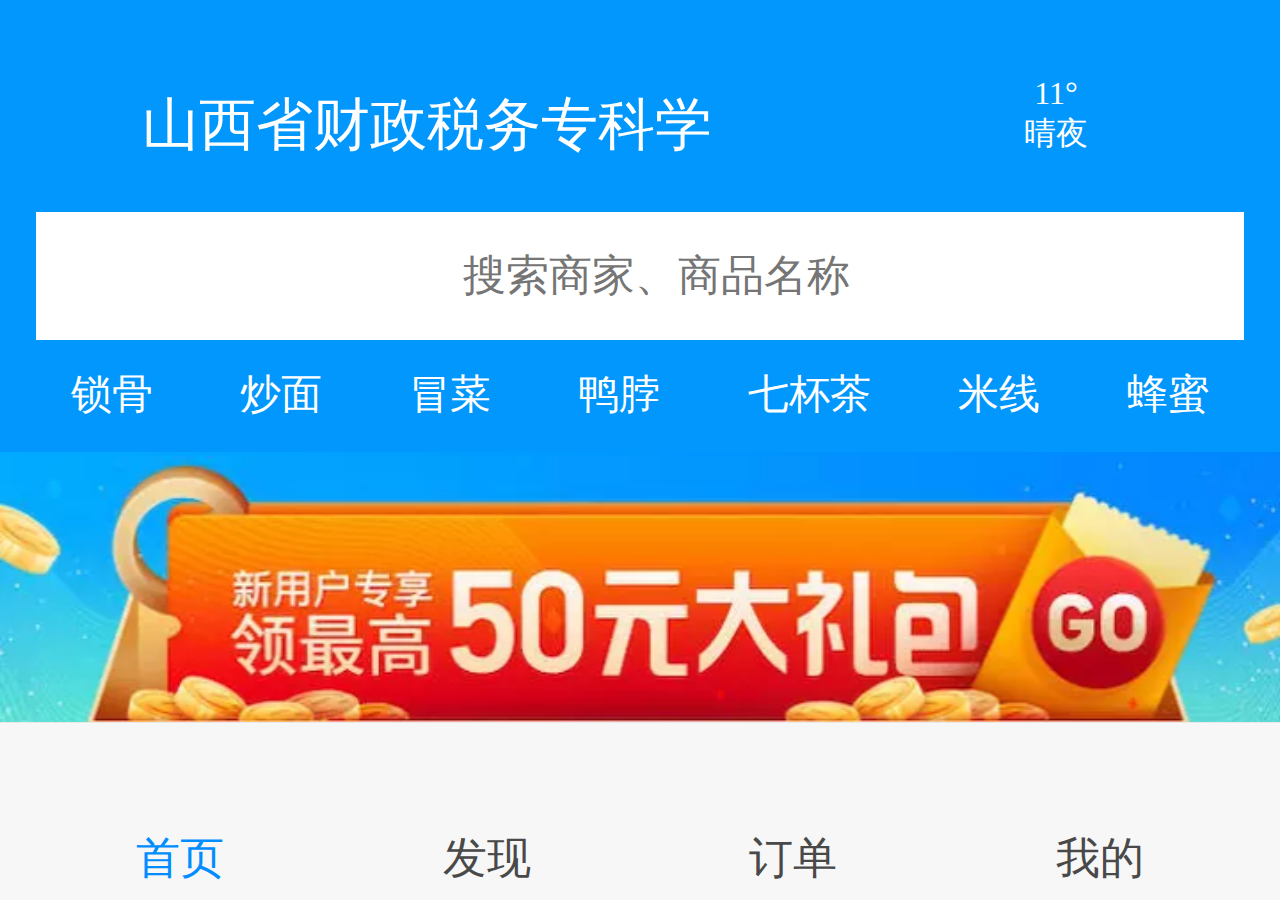
<file: index.html>
<!doctype html>
<html lang="en">
<head>
    <meta charset="UTF-8">
    <meta name="viewport"
          content="width=device-width, user-scalable=no, initial-scale=1.0, maximum-scale=1.0, minimum-scale=1.0">
    <meta http-equiv="X-UA-Compatible" content="ie=edge">
    <title>饿了么首页</title>
    <link rel="stylesheet" href="css/public.css">
    <link rel="stylesheet" href="css/index.css">
    <script src="js/rem.js"></script>
</head>
<body>

    <div id="banner">
        <div class="banner_top">
            <div class="position">
                <span>&#xe61f;</span>
                <span class="position_name">山西省财政税务专科学校</span>
                <span>&#xe626;</span>
            </div>
            <div class="weather">
                <span class="day">11°<br> 晴夜</span>
                <span class="weather_icon">&#xe632;</span>
            </div>
        </div>
        <div class="search_box">
            <input type="text" class="search" placeholder="&#xe7b7;搜索商家、商品名称">
        </div>
        <div class="banner_list">
            <span>锁骨</span>
            <span>炒面</span>
            <span>冒菜</span>
            <span>鸭脖</span>
            <span>七杯茶</span>
            <span>米线</span>
            <span>蜂蜜</span>
        </div>
    </div>
    <main>
        <div class="newpeople">
            <img src="img/banner.png" alt="">
        </div>
        <div class="vary_list">
            <div class="vary">
                <a href="foods.html">
                    <div class="vary_goods">
                        <div class="vary_img">
                            <img src="img/b-1.png" alt="">
                        </div>
                        <div class="vary_word">美食</div>
                    </div>
                </a>
                <div class="vary_goods">
                    <div class="vary_img">
                        <img src="img/b-2.png" alt="">
                    </div>
                    <div class="vary_word">晚餐</div>
                </div>
                <div class="vary_goods">
                    <div class="vary_img">
                        <img src="img/b-3.png" alt="">
                    </div>
                    <div class="vary_word">商超便利</div>
                </div>
                <div class="vary_goods">
                    <div class="vary_img">
                        <img src="img/b-4.png" alt="">
                    </div>
                    <div class="vary_word">果蔬生鲜</div>
                </div>
                <div class="vary_goods">
                    <div class="vary_img">
                        <img src="img/b-5.png" alt="">
                    </div>
                    <div class="vary_word">新店特惠</div>
                </div>
            </div>
            <div class="vary">
                <div class="vary_goods">
                    <div class="vary_img">
                        <img src="img/b-6.png" alt="">
                    </div>
                    <div class="vary_word">大牌简餐</div>
                </div>
                <div class="vary_goods">
                    <div class="vary_img">
                        <img src="img/b-7.png" alt="">
                    </div>
                    <div class="vary_word">领红包</div>
                </div>
                <div class="vary_goods">
                    <div class="vary_img">
                        <img src="img/b-8.png" alt="">
                    </div>
                    <div class="vary_word">医药健康</div>
                </div>
                <div class="vary_goods">
                    <div class="vary_img">
                        <img src="img/b-9.png" alt="">
                    </div>
                    <div class="vary_word">甜品饮品</div>
                </div>
                <div class="vary_goods">
                    <div class="vary_img">
                        <img src="img/b-10.png" alt="">
                    </div>
                    <div class="vary_word">浪漫鲜花</div>
                </div>
            </div>
            <div class="vary_line">
                <div class="vary_line_left"></div>
                <div class="vary_line_right"></div>
            </div>
        </div>
        <div class="introduce">
            <div class="introduce_title">
                <span></span>
                <div class="introduce_title_word">推荐商家</div>
                <span></span>
            </div>
            <div class="introduce_list">
                <h3>综合排序 &#xe6b9;</h3>
                <span>好评优先</span>
                <span>距离最近</span>
                <span>筛选&#xe67e;</span>
            </div>
            <div class="item">
                <div class="item_imgbox">
                    <img src="img/i-1.png" alt="">
                </div>
                <div class="item_right">
                    <div class="item_pos">
                        <span>七杯茶汉堡（理工大学中区店）</span>
                        <span>&#xe670;</span>
                    </div>
                    <div class="sale">
                        <span class="sale_star">*****</span><span>月售2312</span>
                    </div>
                    <div class="give">
                        <span>起送￥10 | 免配送费</span>
                        <span>37分钟 | 736m</span>
                    </div>
                    <div class="item_title">S 汉堡</div>
                    <div class="item_first">
                        <div>
                            <span class="first_icon">首单</span>
                            <span>    新用户下单立减14元</span>
                        </div>
                        <div class="item_more">&#xe6b9;</div>
                    </div>
                    <div class="item_del">
                        <span class="first_icon del_icon">满减</span>
                        <span>满15减1，满25减2，满35减3，满50减5</span>
                    </div>
                </div>

            </div>
            <div class="item">
                <div class="item_imgbox">
                    <img src="img/i-2.png" alt="">
                </div>
                <div class="item_right">
                    <div class="item_pos">
                        <span>七杯茶汉堡（理工大学中区店）</span>
                        <span>&#xe670;</span>
                    </div>
                    <div class="sale">
                        <span class="sale_star">*****</span><span>月售2312</span>
                    </div>
                    <div class="give">
                        <span>起送￥10 | 免配送费</span>
                        <span>37分钟 | 736m</span>
                    </div>
                    <div class="item_title">S 汉堡</div>
                    <div class="item_first">
                        <div>
                            <span class="first_icon">首单</span>
                            <span>    新用户下单立减14元</span>
                        </div>
                        <div class="item_more">&#xe6b9;</div>
                    </div>
                    <div class="item_del">
                        <span class="first_icon del_icon">满减</span>
                        <span>满15减1，满25减2，满35减3，满50减5</span>
                    </div>
                </div>

            </div>
            <div class="item">
                <div class="item_imgbox">
                    <img src="img/i-1.png" alt="">
                </div>
                <div class="item_right">
                    <div class="item_pos">
                        <span>七杯茶汉堡（理工大学中区店）</span>
                        <span>&#xe670;</span>
                    </div>
                    <div class="sale">
                        <span class="sale_star">*****</span><span>月售2312</span>
                    </div>
                    <div class="give">
                        <span>起送￥10 | 免配送费</span>
                        <span>37分钟 | 736m</span>
                    </div>
                    <div class="item_title">S 汉堡</div>
                    <div class="item_first">
                        <div>
                            <span class="first_icon">首单</span>
                            <span>    新用户下单立减14元</span>
                        </div>
                        <div class="item_more">&#xe6b9;</div>
                    </div>
                    <div class="item_del">
                        <span class="first_icon del_icon">满减</span>
                        <span>满15减1，满25减2，满35减3，满50减5</span>
                    </div>
                </div>

            </div>
        </div>
    </main>
    <footer>
        <div class="footer_btn1 footer_btn3">
            <a href="index.html" class="footer_name1">&#xe722;</a>
            <a href="index.html" class="footer_wenzi">首页</a>
        </div>

        <div class="footer_btn1 ">
            <a href="find.html" class="footer_name2">&#xe613;</a>
            <a href="find.html" class="footer_wenzi">发现</a>
        </div>

        <div class="footer_btn1 ">
            <a href="order.html" class="footer_name3">&#xe612;</a>
            <a href="order.html" class="footer_wenzi">订单</a>
        </div>

        <div class="footer_btn1 ">
            <a href="myself.html" class="footer_name4">&#xe636;</a>
            <a href="myself.html" class="footer_wenzi">我的</a>
        </div>
    </footer>
</body>
</html>
</file>
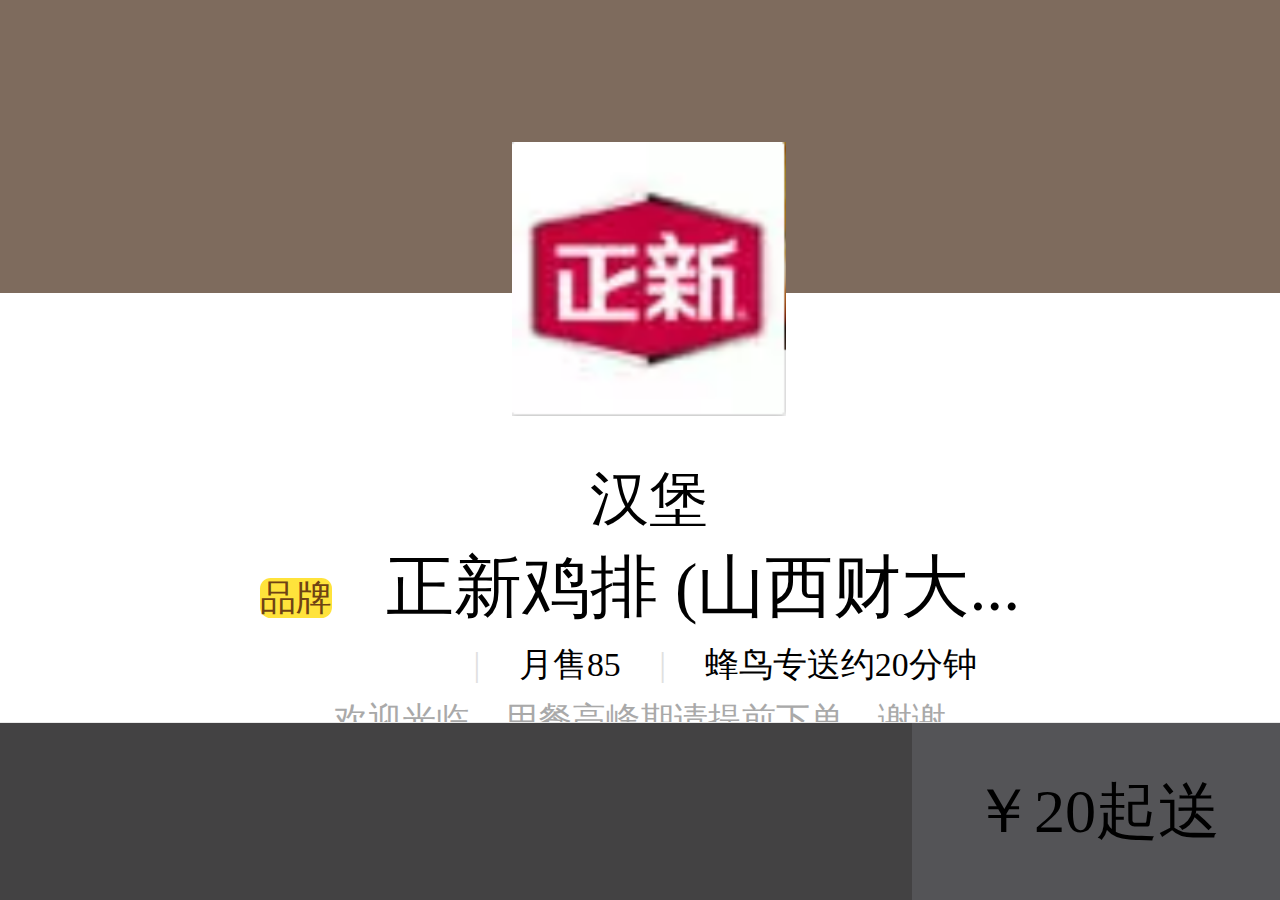
<file: eat.html>
<!doctype html>
<html lang="en">
<head>
    <meta charset="UTF-8">
    <meta name="viewport"
          content="width=device-width, user-scalable=no, initial-scale=1.0, maximum-scale=1.0, minimum-scale=1.0">
    <meta http-equiv="X-UA-Compatible" content="ie=edge">
    <title>订单详情</title>
    <link rel="stylesheet" href="css/public.css">
    <link rel="stylesheet" href="css/eat.css">
    <script src="js/rem.js"></script>
</head>
<body>
<main>
    <div class="top">
        <div class="btn">
            <div class="top_imgbox">
                <img src="img/e-1.png" alt="">
            </div>
            <div class="btn_name">汉堡</div>
        </div>
    </div>
    <div class="container">
        <div class="desc">
            <p class="desc_position"><span class="pinpai">品牌</span> 正新鸡排 (山西财大...</p>
            <p><span class="star">&#xe616;&#xe616;&#xe616;&#xe616;&#xe616;</span>
                <span class="desc_line">|</span>  月售85
                <span class="desc_line">|</span>  蜂鸟专送约20分钟
            </p>
            <p class="thanks">欢迎光临，用餐高峰期请提前下单，谢谢</p>
            <p><span class="desc_icon">首单</span>
                <span>    新用户下单立减14元</span>
            </p>
        </div>
        <div class="order">
            <span class="active">点餐</span><span>评价</span><span>商家</span>
        </div>
        <div class="goods_list">
            <div class="goods_list_left">
                <div class="goods_left_item active">
                    <div class="list_name ">
                        <div>口味</div>
                        <div class="number">111</div>
                    </div>
                    <div class="goods_fight_inner">
                        <div class="goods_right_item">
                            <div class="goods_imgbox">
                                <img src="img/e-2.png" alt="">
                            </div>
                            <div class="eat_item_right">
                                <p class="eat_item_title">香辣鸡排</p>
                                <p class="eat_desc">正新香辣鸡牌，招牌精品</p>
                                <p class="eat_desc">月售43</p>
                                <p class="eat_advice">老板推荐</p>
                                <p class="eat_price">￥<span class="eat_number">15 </span>起</p>
                            </div>
                        </div>
                        <div class="goods_right_item">
                            <div class="goods_imgbox">
                                <img src="img/e-2.png" alt="">
                            </div>
                            <div class="eat_item_right">
                                <p class="eat_item_title">香辣鸡排</p>
                                <p class="eat_desc">正新香辣鸡牌，招牌精品</p>
                                <p class="eat_desc">月售43</p>
                                <p class="eat_advice">老板推荐</p>
                                <p class="eat_price">￥<span class="eat_number">15 </span>起</p>
                            </div>
                        </div>
                        <div class="goods_right_item">
                            <div class="goods_imgbox">
                                <img src="img/e-2.png" alt="">
                            </div>
                            <div class="eat_item_right">
                                <p class="eat_item_title">香辣鸡排</p>
                                <p class="eat_desc">正新香辣鸡牌，招牌精品</p>
                                <p class="eat_desc">月售43</p>
                                <p class="eat_advice">老板推荐</p>
                                <p class="eat_price">￥<span class="eat_number">15 </span>起</p>
                            </div>
                        </div>
                        <div class="goods_right_item">
                            <div class="goods_imgbox">
                                <img src="img/e-2.png" alt="">
                            </div>
                            <div class="eat_item_right">
                                <p class="eat_item_title">香辣鸡排</p>
                                <p class="eat_desc">正新香辣鸡牌，招牌精品</p>
                                <p class="eat_desc">月售43</p>
                                <p class="eat_advice">老板推荐</p>
                                <p class="eat_price">￥<span class="eat_number">15 </span>起</p>
                            </div>
                        </div>
                    </div>
                </div>
                <div class="goods_left_item ">
                    <div class="list_name">
                        <div>热销</div>
                        <div class="number">111</div>
                    </div>
                    <div class="goods_fight_inner">
                        <div class="goods_right_item">
                            <div class="goods_imgbox">
                                <img src="img/e-2.png" alt="">
                            </div>
                            <div class="eat_item_right">
                                <p class="eat_item_title">香辣鸡排</p>
                                <p class="eat_desc">正新香辣鸡牌，招牌精品</p>
                                <p class="eat_desc">月售43</p>
                                <p class="eat_advice">老板推荐</p>
                                <p class="eat_price">￥<span class="eat_number">15 </span>起</p>
                            </div>
                        </div>
                        <div class="goods_right_item">
                            <div class="goods_imgbox">
                                <img src="img/e-2.png" alt="">
                            </div>
                            <div class="eat_item_right">
                                <p class="eat_item_title">香辣鸡排</p>
                                <p class="eat_desc">正新香辣鸡牌，招牌精品</p>
                                <p class="eat_desc">月售43</p>
                                <p class="eat_advice">老板推荐</p>
                                <p class="eat_price">￥<span class="eat_number">15 </span>起</p>
                            </div>
                        </div>
                        <div class="goods_right_item">
                            <div class="goods_imgbox">
                                <img src="img/e-2.png" alt="">
                            </div>
                            <div class="eat_item_right">
                                <p class="eat_item_title">香辣鸡排</p>
                                <p class="eat_desc">正新香辣鸡牌，招牌精品</p>
                                <p class="eat_desc">月售43</p>
                                <p class="eat_advice">老板推荐</p>
                                <p class="eat_price">￥<span class="eat_number">15 </span>起</p>
                            </div>
                        </div>
                    </div>
                </div>
                <div class="goods_left_item ">
                    <div class="list_name">
                        <div>美食</div>
                        <div class="number">111</div>
                    </div>
                </div>
                <div class="goods_left_item ">
                    <div class="list_name">
                        <div>美食</div>
                        <div class="number">111</div>
                    </div>
                </div>
                <div class="goods_left_item ">
                    <div class="list_name">
                        <div>美食</div>
                        <div class="number">111</div>
                    </div>
                </div>
            </div>
        </div>
    </div>
</main>
<div class="foot">
    <div class="footer_right">￥20起送</div>
</div>
</body>
</html>
</file>
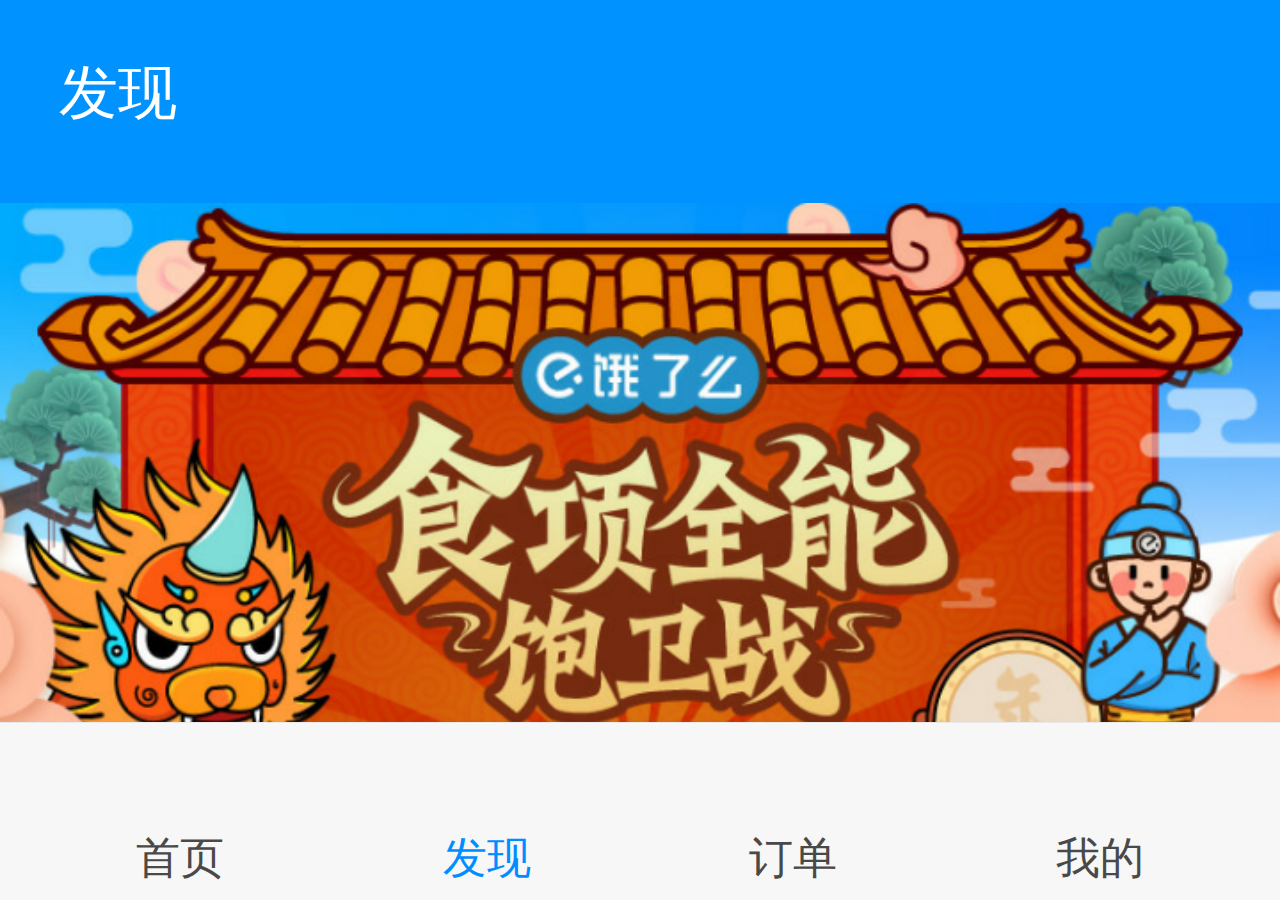
<file: find.html>
<!doctype html>
<html lang="en">
<head>
    <meta charset="UTF-8">
    <meta name="viewport"
          content="width=device-width, user-scalable=no, initial-scale=1.0, maximum-scale=1.0, minimum-scale=1.0">
    <meta http-equiv="X-UA-Compatible" content="ie=edge">
    <title>发现</title>
    <link rel="stylesheet" href="css/public.css">
    <link rel="stylesheet" href="css/find.css">
    <script src="js/rem.js"></script>
</head>
<body>
    <header>
        <span>发现</span>
    </header>
    <main>
        <div class="banner_imgbox">
            <img src="img/find.png" alt="">
        </div>
        <div class="center">
            <div class="item">
                <div class="item_left">
                    <p class="item_left_top color1">百元红包</p>
                    <p >兴业银行联名卡</p>
                </div>
                <div class="item_right">
                    <img src="img/f-1.png" alt="">
                </div>
            </div>
            <div class="item item2">
                <div class="item_left">
                    <p class="item_left_top color2">百元红包</p>
                    <p >兴业银行联名卡</p>
                </div>
                <div class="item_right">
                    <img src="img/f-2.png" alt="">
                </div>
            </div>
            <div class="item">
                <div class="item_left">
                    <p class="item_left_top color3">百元红包</p>
                    <p >兴业银行联名卡</p>
                </div>
                <div class="item_right">
                    <img src="img/f-3.png" alt="">
                </div>
            </div>
            <div class="item item2">
                <div class="item_left">
                    <p class="item_left_top color4">百元红包</p>
                    <p >兴业银行联名卡</p>
                </div>
                <div class="item_right">
                    <img src="img/f-4.png" alt="">
                </div>
            </div>
            <div class="item">
                <div class="item_left">
                    <p class="item_left_top color5">百元红包</p>
                    <p >兴业银行联名卡</p>
                </div>
                <div class="item_right">
                    <img src="img/f-5.png" alt="">
                </div>
            </div>
            <div class="item item2">
                <div class="item_left">
                    <p class="item_left_top color6">百元红包</p>
                    <p >兴业银行联名卡</p>
                </div>
                <div class="item_right">
                    <img src="img/f-6.png" alt="">
                </div>
            </div>
        </div>
        <div class="bottom">
            <div class="time">
                <div class="time_title">
                    <div></div>
                    <p><span class="clock">&#xe661;</span> 限时好礼</p>
                    <div></div>
                </div>
                <div class="time_title_foot">金币换豪礼</div>
                <div class="time_center">
                    <div class="time_item">
                        <div class="time_imgbox">
                            <img src="img/t-1.png" alt="">
                        </div>
                        <div class="item_title">7元饿了么红包</div>
                        <div class="price">210金币</div>
                    </div>
                    <div class="time_item">
                        <div class="time_imgbox">
                            <img src="img/t-2.png" alt="">
                        </div>
                        <div class="item_title">7元饿了么红包</div>
                        <div class="price">210金币</div>
                    </div>
                    <div class="time_item">
                        <div class="time_imgbox">
                            <img src="img/t-3.png" alt="">
                        </div>
                        <div class="item_title">7元饿了么红包</div>
                        <div class="price">210金币</div>
                    </div>
                </div>
                <div class="time_more">查看更多&#xe623;</div>
            </div>
        </div>
    </main>
    <footer>
        <div class="footer_btn1 ">
            <a href="index.html" class="footer_name1">&#xe722;</a>
            <a href="index.html" class="footer_wenzi">首页</a>
        </div>

        <div class="footer_btn1 footer_btn3">
            <a href="find.html" class="footer_name2">&#xe613;</a>
            <a href="find.html" class="footer_wenzi">发现</a>
        </div>

        <div class="footer_btn1 ">
            <a href="order.html" class="footer_name3">&#xe612;</a>
            <a href="order.html" class="footer_wenzi">订单</a>
        </div>

        <div class="footer_btn1 ">
            <a href="myself.html" class="footer_name4">&#xe636;</a>
            <a href="myself.html" class="footer_wenzi">我的</a>
        </div>
    </footer>
</body>
</html>
</file>
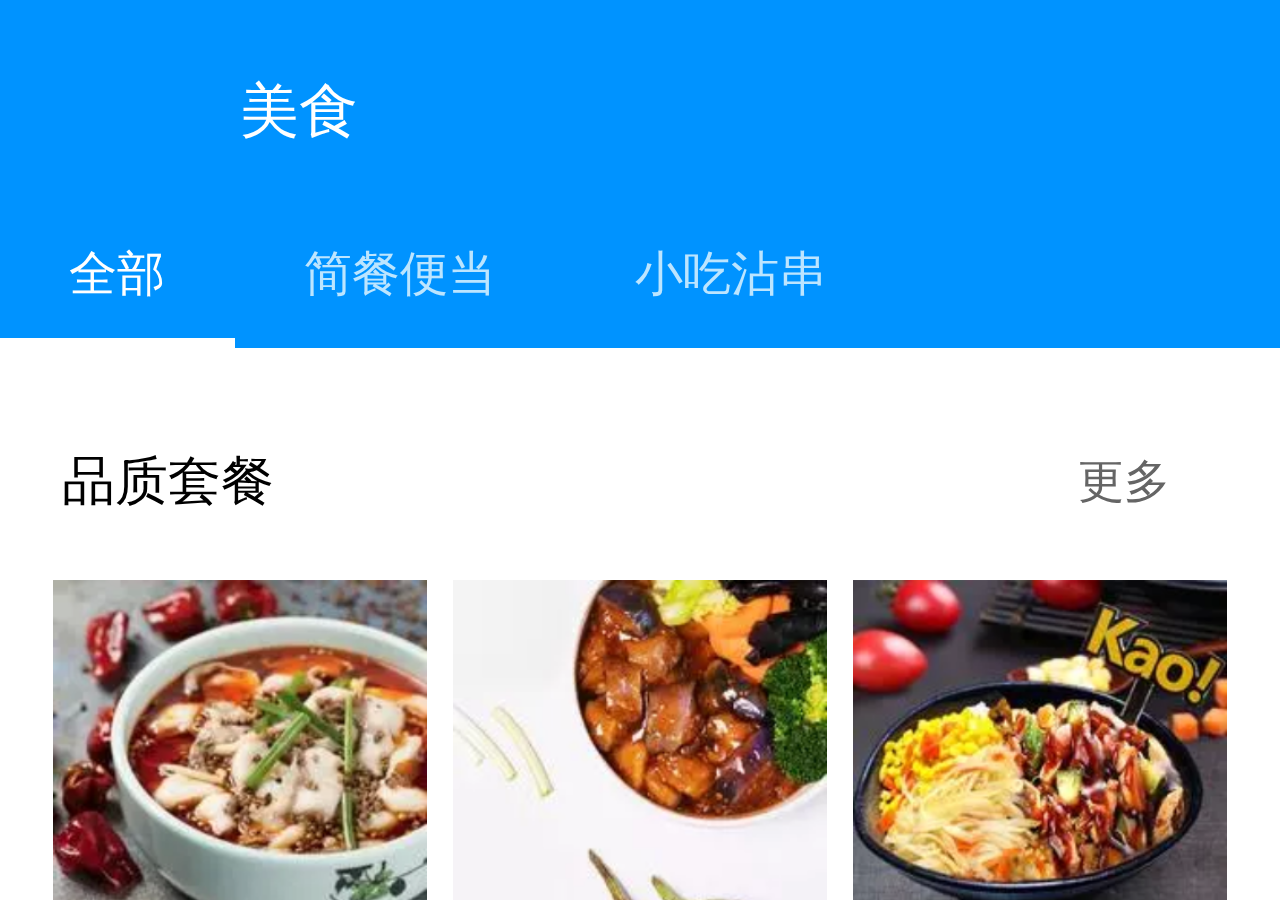
<file: foods.html>
<!doctype html>
<html lang="en">
<head>
    <meta charset="UTF-8">
    <meta name="viewport"
          content="width=device-width, user-scalable=no, initial-scale=1.0, maximum-scale=1.0, minimum-scale=1.0">
    <meta http-equiv="X-UA-Compatible" content="ie=edge">
    <title>美食</title>
    <link rel="stylesheet" href="css/public.css">
    <link rel="stylesheet" href="css/foods.css">
    <script src="js/rem.js"></script>
</head>
<body>
    <header>
        <div class="title">
            <a href="index.html"><span class="back">&#xe625;</span></a>
            <span>美食</span>
        </div>
        <span>&#xe7b7;</span>
    </header>
    <main>
        <div class="select">
            <div class="select_long">
                <p class="active">全部</p>
                <p>简餐便当</p>
                <p>小吃沾串</p>
                <p>面食粥点</p>
                <p>香锅冒菜</p>
                <p>汉堡匹萨</p>
                <p>地方菜系</p>
                <p>轻食西餐</p>
                <p>日韩料理</p>
            </div>
            <div class="fuhao">
                <span>&#xe6b9;</span>
            </div>

        </div>
        <div class="main_content">
            <div class="main_content_one">
                <div class="one_top">
                    <h1>品质套餐</h1>
                    <a href="">更多 <span>&#xe623;</span></a>
                </div>
                <div class="one_con">
                    <div class="img">
                        <img src="img/foods_03.png" alt="">
                    </div>
                    <h3>招牌火焰超级...</h3>
                    <p>59人好评</p>
                    <h2>&yen;14.99</h2>
                </div>
                <div class="one_con">
                    <div class="img">
                        <img src="img/foods_01_03.png" alt="">
                    </div>
                    <h3>鱼香茄子饭+...</h3>
                    <p>37人好评</p>
                    <h2>&yen;10.9</h2>
                </div>
                <div class="one_con">
                    <div class="img">
                        <img src="img/food_07.png" alt="">
                    </div>
                    <h3>【卤蛋套餐】...</h3>
                    <p>28人好评</p>
                    <h2>&yen;14.5</h2>
                </div>
            </div>
            <div class="main_content_two">
                <div class="introduce_list">
                    <h3>综合排序 &#xe6b9;</h3>
                    <span>好评优先</span>
                    <span>距离最近</span>
                    <span>筛选&#xe67e;</span>
                </div>
                <a href="eat.html">
                <div class="item">
                    <div class="item_imgbox">
                        <img src="img/e-1.png" alt="">
                    </div>
                    <div class="item_right">
                        <div class="item_pos">
                            <span>正新鸡排（太原财大店）</span>
                            <span>&#xe670;</span>
                        </div>
                        <div class="sale">
                            <span class="sale_star">*****</span><span>月售79</span>
                        </div>
                        <div class="give">
                            <span>起送￥20 | 配送&yen;4.5</span>
                            <span>20分钟 | 286m</span>
                        </div>
                        <div class="item_title">$ 炸鸡</div>
                        <div class="item_first">
                            <div>
                                <span class="first_icon">首单</span>
                                <span>    新用户下单立减17元</span>
                            </div>
                            <div class="item_more">&#xe6b9;</div>
                        </div>
                        <div class="item_del">
                            <span class="first_icon del_icon">满减</span>
                            <span>满25减6，满35减10，满80减30</span>
                        </div>
                    </div>

                </div></a>
                <div class="item">
                    <div class="item_imgbox">
                        <img src="img/i-1.png" alt="">
                    </div>
                    <div class="item_right">
                        <div class="item_pos">
                            <span>七杯茶汉堡（理工大学中区店）</span>
                            <span>&#xe670;</span>
                        </div>
                        <div class="sale">
                            <span class="sale_star">*****</span><span>月售2312</span>
                        </div>
                        <div class="give">
                            <span>起送￥10 | 免配送费</span>
                            <span>37分钟 | 736m</span>
                        </div>
                        <div class="item_title">S 汉堡</div>
                        <div class="item_first">
                            <div>
                                <span class="first_icon">首单</span>
                                <span>    新用户下单立减14元</span>
                            </div>
                            <div class="item_more">&#xe6b9;</div>
                        </div>
                        <div class="item_del">
                            <span class="first_icon del_icon">满减</span>
                            <span>满15减1，满25减2，满35减3，满50减5</span>
                        </div>
                    </div>

                </div>
                <div class="item">
                    <div class="item_imgbox">
                        <img src="img/i-2.png" alt="">
                    </div>
                    <div class="item_right">
                        <div class="item_pos">
                            <span>七杯茶汉堡（理工大学中区店）</span>
                            <span>&#xe670;</span>
                        </div>
                        <div class="sale">
                            <span class="sale_star">*****</span><span>月售2312</span>
                        </div>
                        <div class="give">
                            <span>起送￥10 | 免配送费</span>
                            <span>37分钟 | 736m</span>
                        </div>
                        <div class="item_title">S 汉堡</div>
                        <div class="item_first">
                            <div>
                                <span class="first_icon">首单</span>
                                <span>    新用户下单立减14元</span>
                            </div>
                            <div class="item_more">&#xe6b9;</div>
                        </div>
                        <div class="item_del">
                            <span class="first_icon del_icon">满减</span>
                            <span>满15减1，满25减2，满35减3，满50减5</span>
                        </div>
                    </div>

                </div>
                <div class="item">
                    <div class="item_imgbox">
                        <img src="img/i-1.png" alt="">
                    </div>
                    <div class="item_right">
                        <div class="item_pos">
                            <span>七杯茶汉堡（理工大学中区店）</span>
                            <span>&#xe670;</span>
                        </div>
                        <div class="sale">
                            <span class="sale_star">*****</span><span>月售2312</span>
                        </div>
                        <div class="give">
                            <span>起送￥10 | 免配送费</span>
                            <span>37分钟 | 736m</span>
                        </div>
                        <div class="item_title">S 汉堡</div>
                        <div class="item_first">
                            <div>
                                <span class="first_icon">首单</span>
                                <span>    新用户下单立减14元</span>
                            </div>
                            <div class="item_more">&#xe6b9;</div>
                        </div>
                        <div class="item_del">
                            <span class="first_icon del_icon">满减</span>
                            <span>满15减1，满25减2，满35减3，满50减5</span>
                        </div>
                    </div>

                </div>
            </div>
            <p class="nomore">没有更多了</p>
        </div>
    </main>
</body>
</html>
</file>
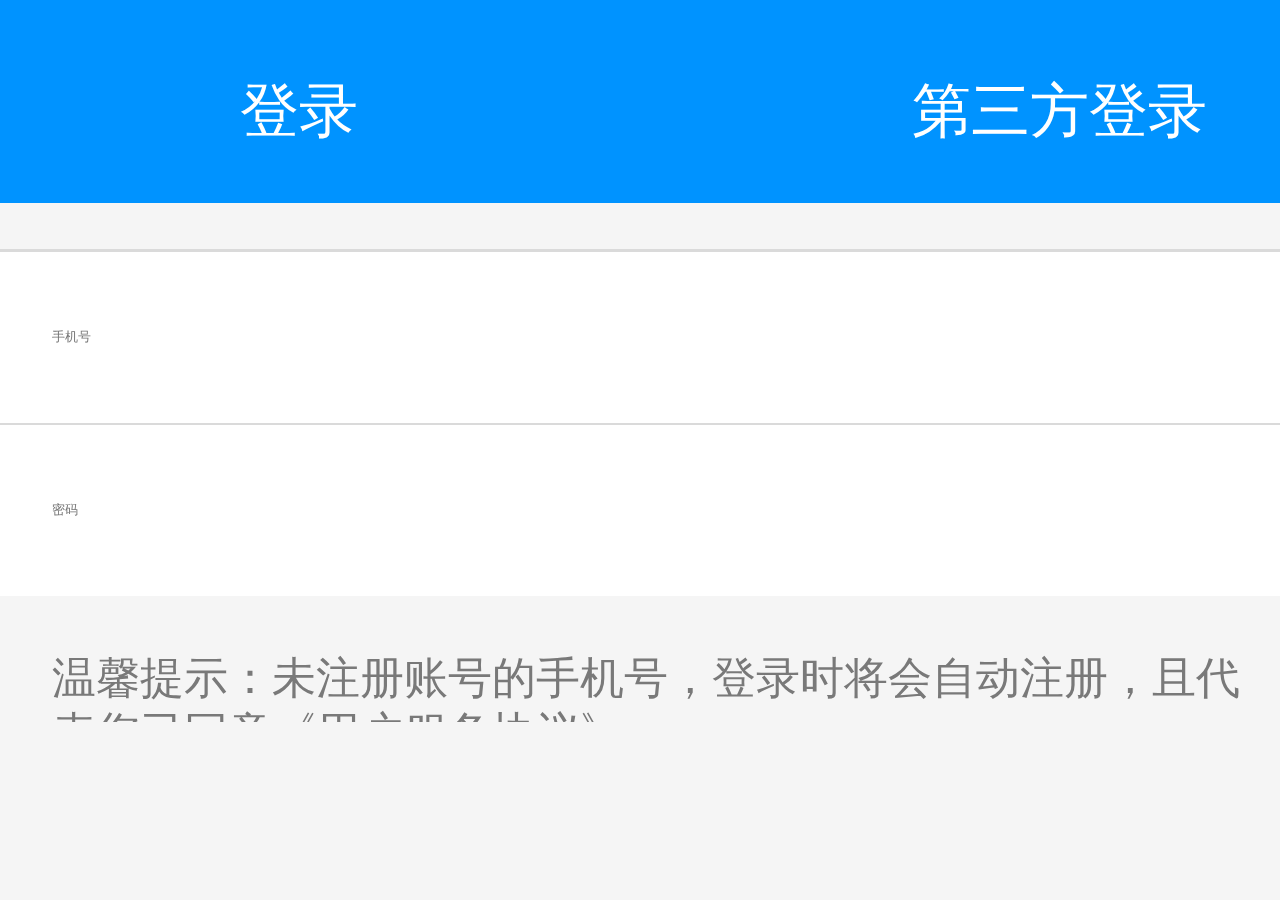
<file: login.html>
<!doctype html>
<html lang="en">
<head>
    <meta charset="UTF-8">
    <meta name="viewport"
          content="width=device-width, user-scalable=no, initial-scale=1.0, maximum-scale=1.0, minimum-scale=1.0">
    <meta http-equiv="X-UA-Compatible" content="ie=edge">
    <title>登录</title>
    <link rel="stylesheet" href="css/public.css">
    <link rel="stylesheet" href="css/login.css">
    <script src="js/rem.js"></script>
</head>
<body>
    <header>
        <div>
            <a href="myself.html"><span class="back">&#xe625;</span></a>
            <span>登录</span>
        </div>
        <span>第三方登录</span>
    </header>
    <main>
        <div class="center">
            <div class="iphone">
                <div class="ipone_num"><input type="text" placeholder="手机号" class="ip_num"></div>
                <!--<div class="huoqu">获取验证码</div>-->
            </div>
            <div class="iphone">
                <div class="ipone_num"><input type="text" placeholder="密码" class="ip_num"></div>
            </div>
        </div>
        <div class="notice">温馨提示：未注册账号的手机号，登录时将会自动注册，且代表您已同意《用户服务协议》</div>
        <div class="login_box"><input type="button" value="登录" class="login"></div>
    </main>
</body>
</html>
</file>
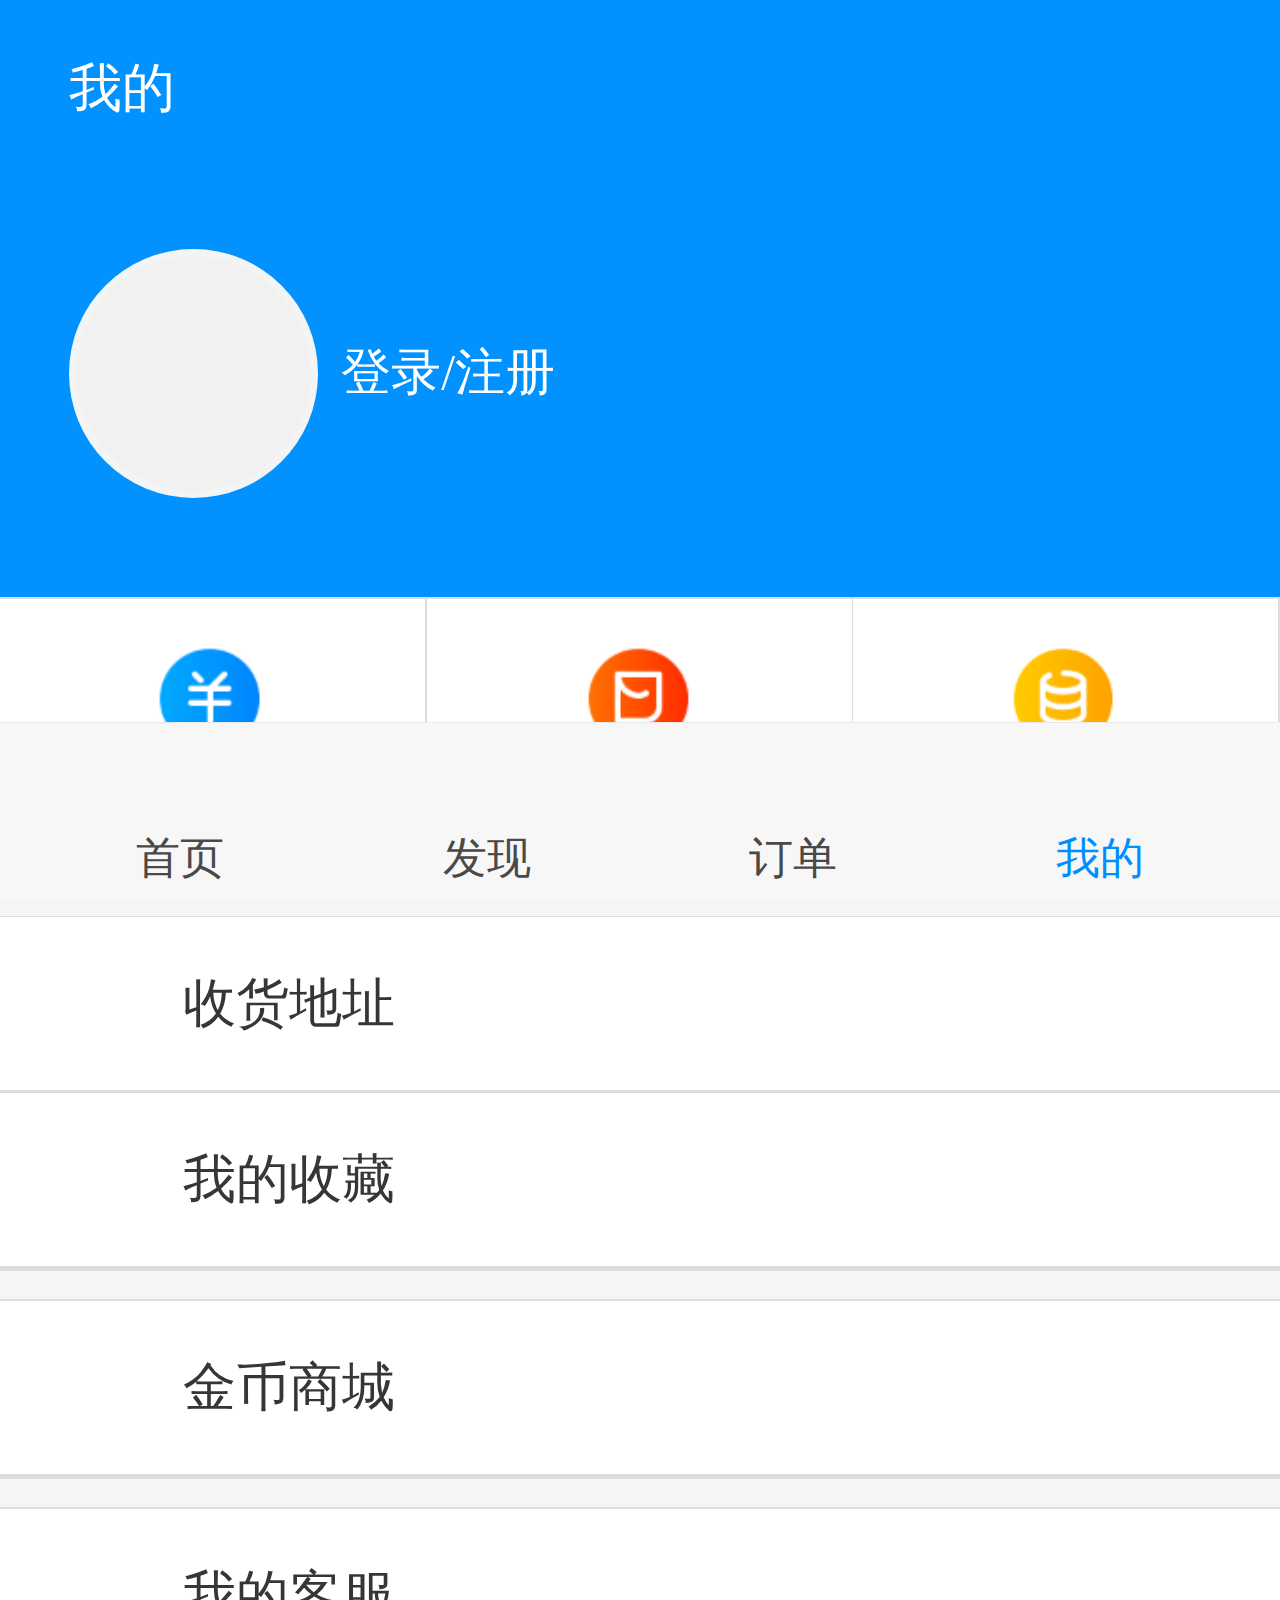
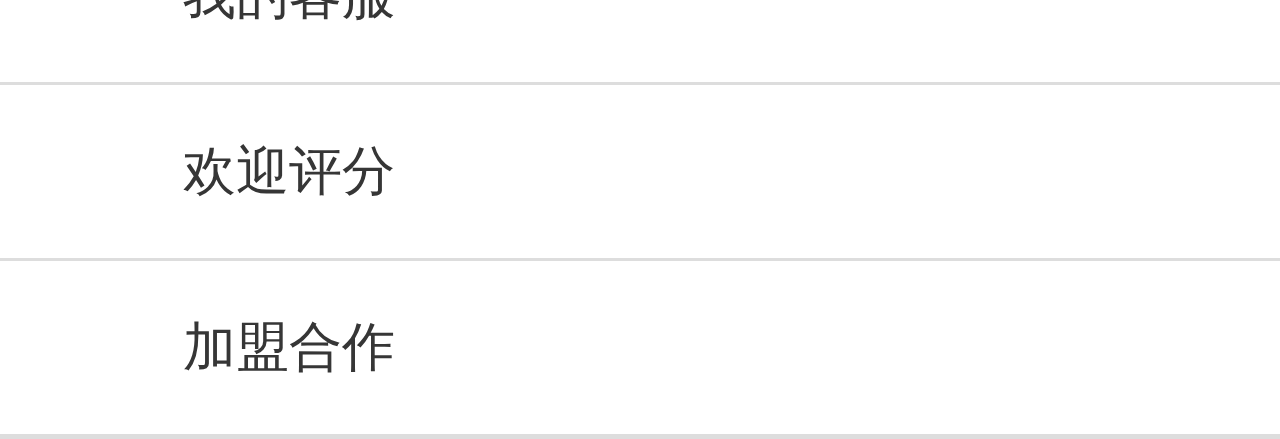
<file: myself.html>
<!doctype html>
<html lang="en">
<head>
    <meta charset="UTF-8">
    <meta name="viewport"
          content="width=device-width, user-scalable=no, initial-scale=1.0, maximum-scale=1.0, minimum-scale=1.0">
    <meta http-equiv="X-UA-Compatible" content="ie=edge">
    <title>我的</title>
    <link rel="stylesheet" href="css/public.css">
    <link rel="stylesheet" href="css/myself.css">
    <script src="js/rem.js"></script>
</head>
<body>
    <div class="banner">
        <div class="banner_top">
            <p>我的</p>
            <p class="banner_top_right">&#xe662;</p>
        </div>
        <div class="banner_foot">
            <a href="people.html"><div class="banner_circle">&#xe7e4;</div></a>
            <div class="banner_load"><a href="login.html">登录</a>/<a href="register.html">注册</a></div>
        </div>
    </div>
    <div class="list">
        <div class="money">
            <div class="money_item">
                <div class="money_imgbox">
                    <img src="img/m-1.png" alt="">
                </div>
                <div class="money_word">钱包</div>
            </div>
        </div>
        <div class="money money2">
            <div class="money_item">
                <div class="money_imgbox">
                    <img src="img/m-2.png" alt="">
                </div>
                <div class="money_word">钱包</div>
            </div>
        </div>
        <div class="money money2">
            <div class="money_item">
                <div class="money_imgbox">
                    <img src="img/m-3.png" alt="">
                </div>
                <div class="money_word">钱包</div>
            </div>
        </div>
    </div>
    <div class="inner">
        <div class="inner_item">
            <div class="inner_item_left color1">&#xe61a;</div>
            <div class="inner_item_right">收货地址</div>
        </div>
        <div class="inner_item">
            <div class="inner_item_left color2">&#xe635;</div>
            <div class="inner_item_right">我的收藏</div>
        </div>
    </div>

    <div class="inner">
        <div class="inner_item">
            <div class="inner_item_left color3">&#xe681;</div>
            <div class="inner_item_right">金币商城</div>
        </div>
    </div>

    <div class="inner">
        <div class="inner_item">
            <div class="inner_item_left color4">&#xe69f;</div>
            <div class="inner_item_right">我的客服</div>
        </div>
        <div class="inner_item">
            <div class="inner_item_left color4">&#xe60c;</div>
            <div class="inner_item_right">欢迎评分</div>
        </div>
        <div class="inner_item">
            <div class="inner_item_left color4">&#xe606;</div>
            <div class="inner_item_right">加盟合作</div>
        </div>
    </div>
    <footer>
        <div class="footer_btn1 ">
            <a href="index.html" class="footer_name1">&#xe722;</a>
            <a href="index.html" class="footer_wenzi">首页</a>
        </div>

        <div class="footer_btn1 ">
            <a href="find.html" class="footer_name2">&#xe613;</a>
            <a href="find.html" class="footer_wenzi">发现</a>
        </div>

        <div class="footer_btn1 ">
            <a href="order.html" class="footer_name3">&#xe612;</a>
            <a href="order.html" class="footer_wenzi">订单</a>
        </div>

        <div class="footer_btn1 footer_btn3">
            <a href="myself.html" class="footer_name4">&#xe636;</a>
            <a href="myself.html" class="footer_wenzi">我的</a>
        </div>
    </footer>
</body>
</html>
</file>
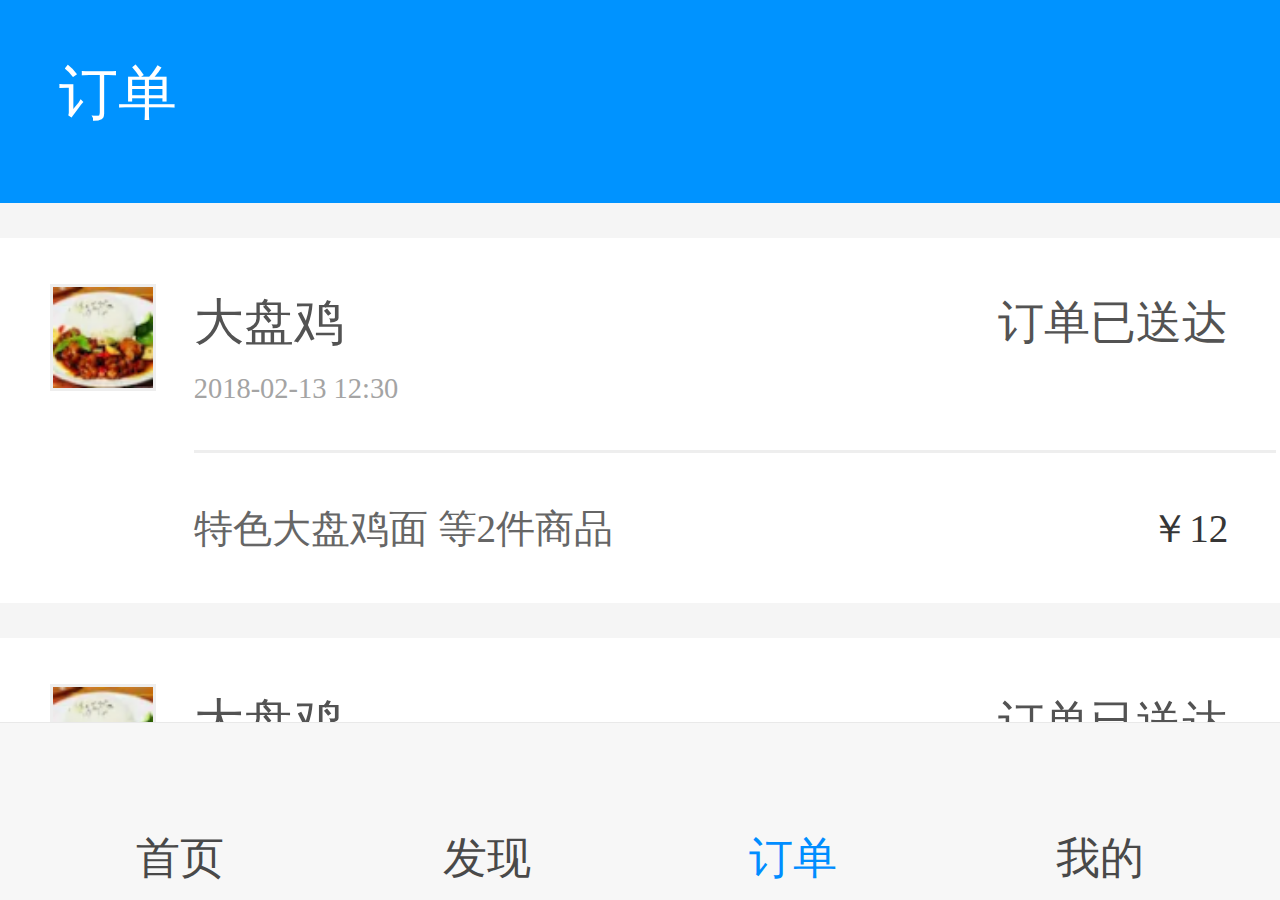
<file: order.html>
<!doctype html>
<html lang="en">
<head>
    <meta charset="UTF-8">
    <meta name="viewport"
          content="width=device-width, user-scalable=no, initial-scale=1.0, maximum-scale=1.0, minimum-scale=1.0">
    <meta http-equiv="X-UA-Compatible" content="ie=edge">
    <title>订单</title>
    <link rel="stylesheet" href="css/public.css">
    <link rel="stylesheet" href="css/order.css">
    <script src="js/rem.js"></script>
</head>
<body>
    <header>
        <span>订单</span>
    </header>
    <main>
        <div class="item">
            <div class="item_left">
                <img src="img/o-1.png" alt="">
            </div>
            <div class="item_right">
                <div class="item_right_top">
                    <div class="title">
                        <span class="title_name">大盘鸡 &#xe623;</span>
                        <span>订单已送达</span>
                    </div>
                    <div class="item_time">2018-02-13   12:30</div>
                </div>
                <div class="item_right_foot">
                    <span>特色大盘鸡面 等2件商品</span>
                    <span class="price">￥12</span>
                </div>
            </div>
        </div>
        <div class="item">
            <div class="item_left">
                <img src="img/o-1.png" alt="">
            </div>
            <div class="item_right">
                <div class="item_right_top">
                    <div class="title">
                        <span class="title_name">大盘鸡 &#xe623;</span>
                        <span>订单已送达</span>
                    </div>
                    <div class="item_time">2018-02-13   12:30</div>
                </div>
                <div class="item_right_foot">
                    <span>特色大盘鸡面 等2件商品</span>
                    <span class="price">￥12</span>
                </div>
            </div>
        </div>
    </main>
    <footer>
        <div class="footer_btn1 ">
            <a href="index.html" class="footer_name1">&#xe722;</a>
            <a href="index.html" class="footer_wenzi">首页</a>
        </div>

        <div class="footer_btn1 ">
            <a href="find.html" class="footer_name2">&#xe613;</a>
            <a href="find.html" class="footer_wenzi">发现</a>
        </div>

        <div class="footer_btn1 footer_btn3">
            <a href="order.html" class="footer_name3">&#xe612;</a>
            <a href="order.html" class="footer_wenzi">订单</a>
        </div>

        <div class="footer_btn1 ">
            <a href="myself.html" class="footer_name4">&#xe636;</a>
            <a href="myself.html" class="footer_wenzi">我的</a>
        </div>
    </footer>
</body>
</html>
</file>
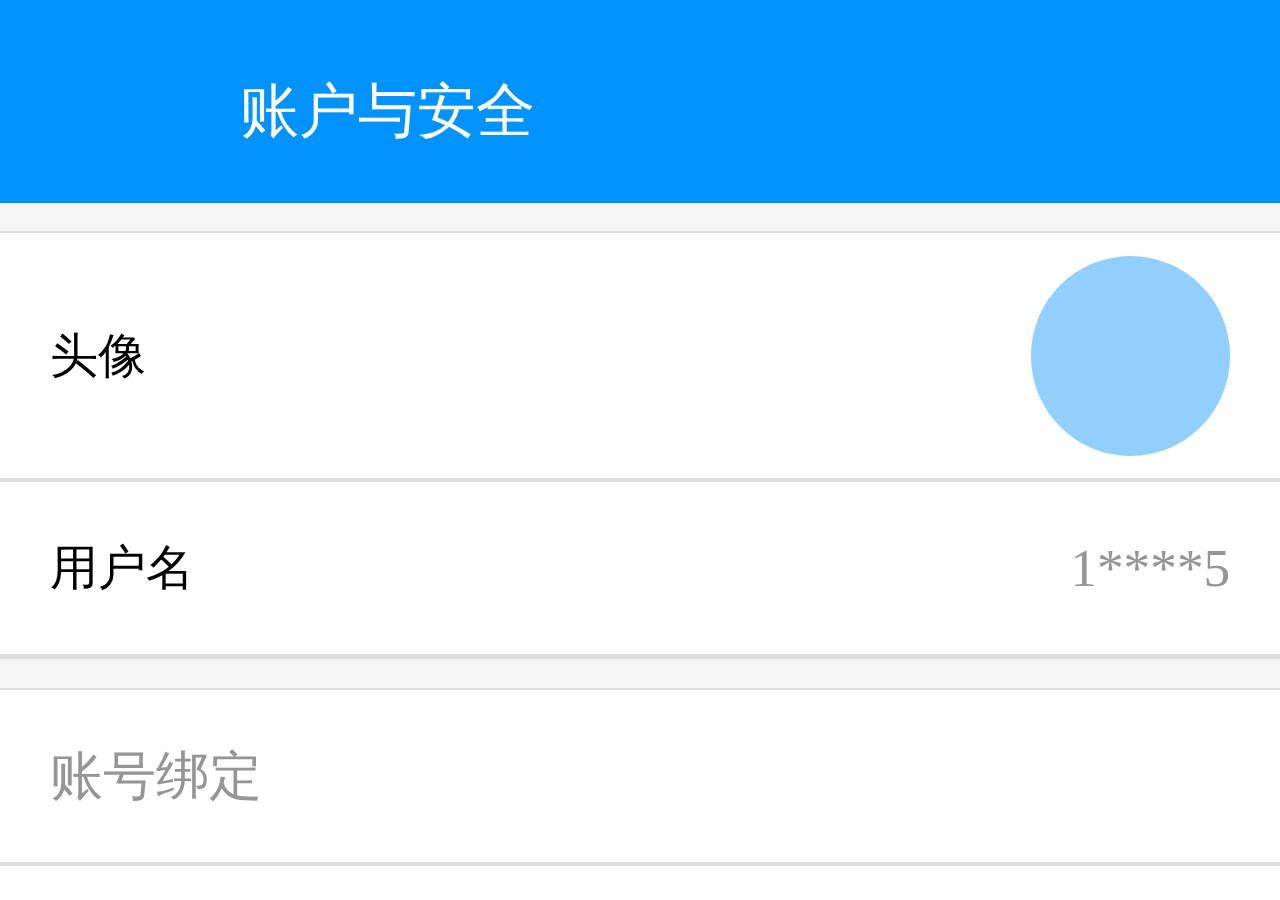
<file: people.html>
<!doctype html>
<html lang="en">
<head>
    <meta charset="UTF-8">
    <meta name="viewport"
          content="width=device-width, user-scalable=no, initial-scale=1.0, maximum-scale=1.0, minimum-scale=1.0">
    <meta http-equiv="X-UA-Compatible" content="ie=edge">
    <title>账户与安全</title>
    <link rel="stylesheet" href="css/public.css">
    <link rel="stylesheet" href="css/people.css">
    <script src="js/rem.js"></script>
</head>
<body>
    <header>
        <a href="myself.html"><span class="back">&#xe625;</span></a>
        <span>账户与安全</span>
    </header>
    <main>
        <div class="inner">
            <div class="inner_item inner_item2">
                <div class="inner_item_left">头像</div>
                <div class="inner_item_right head_img">&#xe67a;</div>
            </div>
            <div class="inner_item">
                <div class="inner_item_left">用户名</div>
                <div class="inner_item_right">1****5</div>
            </div>
        </div>

        <div class="inner">
            <div class="inner_item">
                <div class="inner_item_right">账号绑定</div>
            </div>
            <div class="inner_item">
                <div class="inner_item_left ">
                    <div class="icon">
                        <img src="img/p-1.png" alt="">
                    </div>
                    <span>手机</span>
                </div>
                <div class="inner_item_right">已绑定</div>
            </div>
            <div class="inner_item">
                <div class="inner_item_left">
                    <div class="icon">
                        <img src="img/p-2.png" alt="">
                    </div>
                    <span>微信</span>
                </div>
                <div class="inner_item_right">已绑定</div>
            </div>
            <div class="inner_item">
                <div class="inner_item_left">
                    <div class="icon">
                        <img src="img/p-3.png" alt="">
                    </div>
                    <span>QQ</span>
                </div>
                <div class="inner_item_right blue">未绑定</div>
            </div>
            <div class="inner_item">
                <div class="inner_item_left">
                    <div class="icon">
                        <img src="img/p-4.png" alt="">
                    </div>
                    <span>微博</span>
                </div>
                <div class="inner_item_right blue">未绑定</div>
            </div>
            <div class="inner_item">
                <div class="inner_item_left">
                    <div class="icon">
                        <img src="img/p-5.png" alt="">
                    </div>
                    <span>淘宝</span>
                </div>
                <div class="inner_item_right blue">未绑定</div>
            </div>
        </div>

        <div class="inner">
            <div class="inner_item">
                <div class="inner_item_right">安全设置</div>
            </div>
            <div class="inner_item">
                <div class="inner_item_left ">
                    <span>登录密码</span>
                </div>
                <div class="inner_item_right blue">未设置</div>
            </div>
            <div class="inner_item">
                <div class="inner_item_left">
                    <span>支付密码</span>
                </div>
                <div class="inner_item_right blue">未设置</div>
            </div>
            <div class="inner_item">
                <div class="inner_item_left">
                    <span>小额免密支付</span>
                </div>
                <div class="inner_item_right blue"></div>
            </div>

        </div>
    </main>

</body>
</html>
</file>
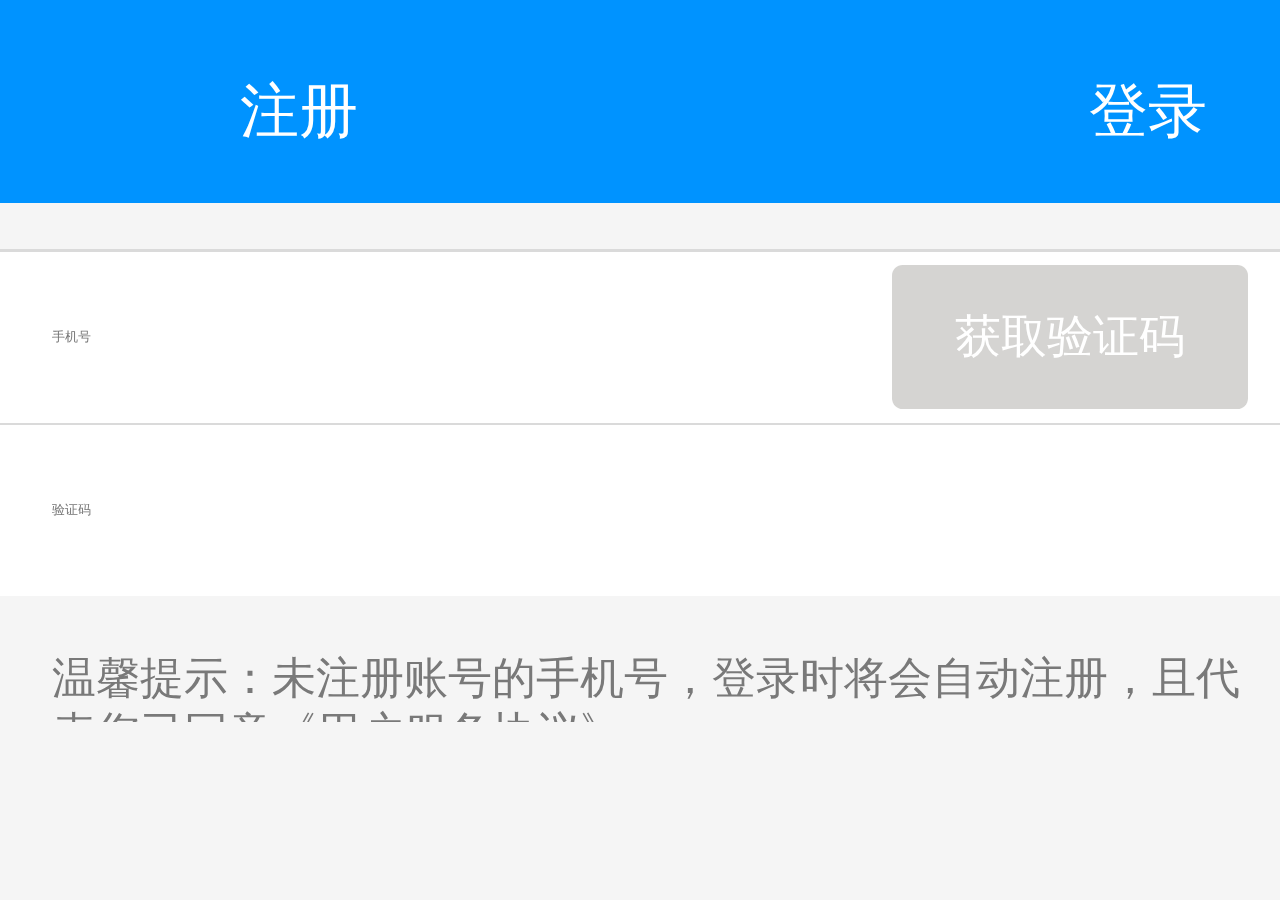
<file: register.html>
<!doctype html>
<html lang="en">
<head>
    <meta charset="UTF-8">
    <meta name="viewport"
          content="width=device-width, user-scalable=no, initial-scale=1.0, maximum-scale=1.0, minimum-scale=1.0">
    <meta http-equiv="X-UA-Compatible" content="ie=edge">
    <title>注册</title>
    <link rel="stylesheet" href="css/public.css">
    <link rel="stylesheet" href="css/register.css">
    <script src="js/rem.js"></script>
</head>
<body>
    <header>
        <div>
            <a href="myself.html"><span class="back">&#xe625;</span></a>
            <span>注册</span>
        </div>
        <a href="login.html"><span>登录</span></a>
    </header>
    <main>
        <div class="center">
            <div class="iphone">
                <div class="ipone_num"><input type="text" placeholder="手机号" class="ip_num"></div>
                <div class="huoqu">获取验证码</div>
            </div>
            <div class="iphone">
                <div class="ipone_num"><input type="text" placeholder="验证码" class="ip_num"></div>
            </div>
        </div>
        <div class="notice">温馨提示：未注册账号的手机号，登录时将会自动注册，且代表您已同意《用户服务协议》</div>
        <div class="login_box"><input type="button" value="注册" class="login"></div>
    </main>
</body>
</html>
</file>
<file: css/public.css>
*{
    margin: 0; /* body-8px */
    padding: 0;
    text-decoration: none;
    font-style: normal; /* i标签 */
    list-style: none;/* 列表 */
    -webkit-tap-highlight-color: rgba(0, 0, 0, 0);
    box-sizing: border-box;
    font-family: "微软雅黑";
}
img{
    width: 100%;
    height: 100%;
    border: 0;
    display: block;
}
body{
    background-color: #F5F5F5;
}
a{
    color:#fff;
}
@font-face {
    font-family: 'iconfont';  /* project id 621926 */
    src: url('https://at.alicdn.com/t/font_621926_23k8o64zem8qto6r.eot');
    src: url('https://at.alicdn.com/t/font_621926_23k8o64zem8qto6r.eot?#iefix') format('embedded-opentype'),
    url('https://at.alicdn.com/t/font_621926_23k8o64zem8qto6r.woff') format('woff'),
    url('https://at.alicdn.com/t/font_621926_23k8o64zem8qto6r.ttf') format('truetype'),
    url('https://at.alicdn.com/t/font_621926_23k8o64zem8qto6r.svg#iconfont') format('svg');
}
header{
    width: 100%;
    height: 1.14rem;
    background-color: #0093FF;
    position: fixed;
    top: 0;
    left: 0;
    padding: 0 0.33rem;
    color: #fff;
    line-height: 0.6rem;
}
main::-webkit-scrollbar{
    display: none;
}
footer{
    width: 100%;
    height: 1rem;
    background-color: #F7F7F7;
    position: fixed;
    bottom: 0;
    left: 0;
    padding: 0.17rem 0.66rem 0;
    display: flex;
    justify-content: space-between;
    border-top: 0.01rem solid #E9E9E9;
}
.footer_btn1{
    width: 0.71rem;
    height: 0.72rem;
    text-align: center;
    float: left;
}
.footer_name1{
    height: 50%;
    width: 100%;
    line-height:0.49rem;
    font-family: 'iconfont';
    font-size: 0.7rem;
    color: #4B4B4B;
    display: block;
}
.footer_name2{
    height: 50%;
    width: 100%;
    line-height:0.49rem;
    font-family: 'iconfont';
    font-size: 0.4rem;
    color: #4B4B4B;
    display: block;
}
.footer_name3{
    height: 50%;
    width: 100%;
    line-height:0.49rem;
    font-family: 'iconfont';
    font-size: 0.4rem;
    color: #4B4B4B;
    display: block;
}
.footer_name4{
    height: 50%;
    width: 100%;
    line-height:0.49rem;
    font-family: 'iconfont';
    font-size: 0.4rem;
    color: #4B4B4B;
    display: block;
}
.footer_wenzi{
    margin-top: 0.06rem;
    height: 50%;
    width: 100%;
    font-size: 0.25rem;
    color: #494949;
    display: block;
}
.footer_btn3 a{
    color: #008DFF;
}
</file>
<file: css/index.css>
main{
    width: 100%;
    position: absolute;
    left: 0;
    right: 0;
    top: 2.54rem;
    bottom: .98rem;
    overflow-y: scroll;
}
header{
    display: flex;
    justify-content: space-between;
}
#banner{
    height: 2.54rem;
    background-color: #0197FD;
    padding:0 0.2rem;
    overflow: hidden;
}
.banner_top{
    width: 100%;
    height: 0.56rem;
    color:#fff;
    margin-top: 0.42rem;
    display: flex;
    justify-content: space-between;
}
.position{
    width: 4.4rem;
    display: flex;
    justify-content: space-around;
    float: left;
    line-height: 0.56rem;
}
.position span{
    width: 0.28rem;
    font-family: 'iconfont';
    font-size: 0.32rem;
}
.position .position_name{
    width: 3.23rem;
    overflow: hidden;
    text-align: center;
}
.weather{
    width: 1.64rem;
    height: 100%;
    display: flex;
    justify-content: center;
}
.weather span{
    width: 0.48rem;
    height: 0.57rem;
    text-align: center;
}
.day{
    font-size: 0.18rem;
}
.weather_icon{
    line-height: 0.56rem;
    font-family: 'iconfont';
    font-size: 0.54rem;
}
.search_box{
    margin-top: 0.21rem;
    width: 100%;
    height: 0.72rem;
    position: relative;
}
.search{
    width: 100%;
    height: 100%;
    background: #fff;
    text-align: center;
    line-height: 0.72rem;
    font-size: 0.24rem;
    color: #B8B8B8;
    border:transparent;
    position: absolute;
    top:0;
    left:0;
    font-family: 'iconfont';

}
input:focus{
    outline: none;
}
.banner_list{
    width: 100%;
    height: 0.62rem;
    line-height: 0.62rem;
    padding: 0 0.2rem;
    display: flex;
    justify-content: space-between;
    color:#fff;
    font-size: 0.23rem;
}
.newpeople{
    width: 100%;
    height: 2.02rem;
    background-color: #0491FF;
}
.vary_list{
    width: 100%;
    height: 3.91rem;
    background: #fff;
    padding:0.06rem 0.20rem 0;
}
.vary{
    width: 100%;
    height: 1.6rem;
    padding:0.31rem 0 0;
    display: flex;
    justify-content: space-between;
    align-content: space-between;
}
.vary_goods{
    width: 1.10rem;
    height: 1.26rem;
}
.vary_img{
    width: 0.84rem;
    height: 0.84rem;
    margin:0 auto;
}
.vary_word{
    width: 100%;
    height: 0.42rem;
    text-align: center;
    line-height: 0.42rem;
    font-size: 0.20rem;
    color:#6C6C6C;
}
.vary_line{
    margin:0.29rem auto;
    width: 0.48rem;
    height: 0.04rem;
    display: flex;
    justify-content: space-between;
}
.vary_line div{
    width: 0.20rem;
    height: 100%;
}
.vary_line_left{
    background: #B4B4B4;
}
.vary_line_right{
    background: #DDDDDD;
}
.introduce{
    width: 100%;
    height: auto;
    margin-top: 0.20rem;
    background: #fff;
    overflow: hidden;
}
.introduce_title{
    width: 2.54rem;
    height: 0.92rem;
    margin:0 auto;
    display: flex;
    justify-content: space-between;
    align-items: center;
}
.introduce_title span{
    width: 0.4rem;
    height: 0.02rem;
    background:#B2B2B2;
}
.introduce_title_word{
    font-size: 0.28rem;
    color:#000000;
    text-align: center;
    line-height: 0.92rem;
}
.introduce_list{
    width: 100%;
    height: 0.56rem;
    padding:0 0.09rem;
    display: flex;
    justify-content:space-between;
    color:#6D6D6D;
    font-size: 0.28rem;
    font-family: 'iconfont';
}
.introduce_list h3{
    font-family: 'iconfont';
    font-size: 0.28rem;
}
.introduce_list span{
    font-family: 'iconfont';
}
.item{
    width: 100%;
    height: 3.2rem;
    padding:0.29rem  0.16rem 0;
    border-top: 0.01rem solid #F3F3F3;
    display: flex;
    justify-content: space-between;
}
.item_imgbox{
    width: 1.2rem;
    height: 1.2rem;
}
.item_right{
    width: 5.45rem;
    height: 100%;
}
.item_pos{
    font-size: 0.28rem;
    display: flex;
    justify-content: space-between;
    font-family: 'iconfont';
}
.item_pos span{
    font-family: 'iconfont';
}
.sale,.give{
    font-family: 'iconfont';
    font-size: 0.18rem;
    margin-top: 0.2rem;
}
.sale_star{
    color:#ECECEC;
    margin-right: 0.04rem;
}
.give{
    display: flex;
    justify-content: space-between;
    color:#6F6F6F;
}
.item_title{
    margin-top: 0.28rem;
    width: 0.7rem;
    height: 0.26rem;
    border: 0.01rem solid #EEEEEE;
    font-size: 0.17rem;
    text-align: center;
    line-height: 0.24rem;
    color:#6F6F6F;
}
.first_icon{
    width: 0.44rem;
    height: 0.22rem;
    border: 0.01rem solid #EEEEEE;
    font-size: 0.17rem;
    text-align: center;
    line-height: 0.22rem;
    margin-right: 0.04rem;
    background: #EBFAE7;
    color: #839373;
}
.del_icon{
    background: #FFF4F2;
    color:#E5B3B0;
}
.item_first{
    margin-top: 0.16rem;
    font-size: 0.17rem;
    color:#6F6F6F;
    font-family: 'iconfont';
    display: flex;
    justify-content: space-between;
}
.item_more{
    font-family: 'iconfont';
}
.item_del{
    margin-top: 0.16rem;
    font-size: 0.17rem;
    color:#6F6F6F;
}
</file>
<file: css/eat.css>
main{
    width: 100%;
    position: absolute;
    left: 0;
    right: 0;
    top: 0;
    bottom: 1rem;
    overflow-y: scroll;
}
header{
    font-family: 'iconfont';
    font-size: 0.33rem;
    color:#fff;
    display: flex;
    justify-content: space-between;
    padding: 0.33rem  0.41rem;
}
.top{
    width: 100%;
    height: 1.65rem;
    background: #7E6B5D;
    position: relative;
}
.btn{
    width: 1.54rem;
    height: 2.52rem;
    position: absolute;
    top: 0.8rem;
    left:40%;
    text-align: center;
    font-size: 0.33rem;
}
.top_imgbox{
    width: 1.54rem;
    height: 1.54rem;
}
.btn_name{
    width: 100%;
    height: 0.95rem;
    line-height: 0.95rem;
}
.container{
    width: 100%;
    background: #fff;
    margin:0 auto;
    overflow: hidden;
}
.desc{
    width: 100%;
    padding: 0 0.76rem;
    text-align: center;
    /*line-height: 1rem;*/
    font-size: 0.19rem;
    margin: 1.4rem auto 0;
    background: #fff;
}
.desc_position{
    font-size: 0.38rem;
}
.pinpai{
    width: 0.54rem;
    height: 0.3rem;
    background: #FFE33B;
    border-radius: 0.06rem;
    font-size: 0.2rem;
    color:#6F4214;
    margin-right: 0.21rem;
}
.desc p{
    margin-bottom: 0.05rem;
    font-family: 'iconfont';
}
.star{
    font-family: 'iconfont';
    color:#E8E8E8;
}
.thanks{
    color:#A9A9A9;
}
.desc_line{
    color:#E0E0E0;
    margin:0 0.17rem;
}
.desc_icon{
    width: 0.44rem;
    height: 0.22rem;
    border: 0.01rem solid #EEEEEE;
    font-size: 0.17rem;
    text-align: center;
    line-height: 0.22rem;
    margin-right: 0.04rem;
    background: #EBFAE7;
    color: #839373;
}
.order{
    width: 100%;
    height: 0.93rem;
    line-height: 0.93rem;
    padding:0 0.91rem;
    display: flex;
    justify-content: space-between;
    font-size: 0.28rem;
    color:#393939;
    border-bottom: 0.01rem solid #EEEEEE;;
}
.order .active{
    border-bottom:0.04rem solid #2495FF;
}
.goods_list{
    width: 100%;
    height: 7.63rem;
    overflow: hidden;
    position: relative;
}
.goods_list_left{
    width: 2.4rem;
    height: 100%;
    background: #F8F8F8;
    float: left;
}
.goods_left_item{
    width: 100%;
    height: 1rem;
    padding: 0 0.13rem 0 0.41rem;
}
.list_name{
    width: 100%;
    height: 1rem;
    font-size: 0.25rem;
    display: flex;
    justify-content: space-between;
    line-height: 1rem;
}
.number{
    width: 0.65rem;
    height: 0.27rem;
    border:0.01rem solid #CCCCCC;
    border-radius: 0.1rem;
    margin-top: 0.4rem;
    font-size: 0.12rem;
    line-height: 0.27rem;
    text-align: center;
    color: #999999;
}
.goods_list_left .active{
    background: #fff;
}
.goods_fight_inner{
    position: absolute;
    top:0;
    left:2.4rem;
    width: 4.8rem;
    height: auto;
}
.goods_right_item{
    background: #fff;
    padding: 0.1rem 0.27rem 0 0.2rem;
    width: 4.8rem;
    height: 2.12rem;
    font-size: 0.25rem;
    display: flex;
    justify-content: space-between;
}
.goods_imgbox{
    width: 1.9rem;
    height: 1.4rem;
    margin: 0.1rem  0.23rem 0 0;

}
.eat_item_right{
    width: 3.16rem;
    height: 100%;
    font-size: 0.25rem;
    float: left;

}
.eat_item_right p{
    margin-bottom: 0.1rem;
}
.list_name2{
    padding-left: 0.3rem;
}
.eat_item_title{
    font-size: 0.26rem;
    color:#383838;
    margin-top: 0.02rem;
}
.eat_desc{
    font-size: 0.16rem;
    color:#B0B0B0;
}
.eat_advice{
    width: 0.91rem;
    height: 0.25rem;
    border:0.01rem solid #F7C89F;
    text-align: center;
    line-height: 0.24rem;
    color:#F19E55;
    font-size: 0.16rem;
}
.eat_price{
    color:#FF543C;
    font-size: 0.2rem;
}
.eat_number{
    font-size: 0.25rem;
}
.foot{
    width: 100%;
    height: 1rem;
    background: #434243;
    position: fixed;
    bottom: 0;
    left: 0;
    border-top: 0.01rem solid #E9E9E9;
}
.footer_right{
    float: right;
    width: 2.07rem;
    background: #545457;
    text-align: center;
    line-height: 1rem;
    font-size: 0.35rem;
}
</file>
<file: css/find.css>
main{
    width: 100%;
    position: absolute;
    left: 0;
    right: 0;
    top: 1.14rem;
    bottom: 1rem;
    overflow-y: scroll;
}
header span{
    font-size: 0.33rem;
    color:#fff;
}
.banner_imgbox{
    width: 100%;
    height: 4.03rem;
}
.center{
    width: 100%;
    height: 4.6rem;
    margin-top: 0.06rem;
    background: #EDEDED;
    padding:0.09rem 0 0.02rem;
}
.item{
    width: 3.58rem;
    height: 1.52rem;
    padding:0 0.24rem  0 0.3rem;
    background: #fff;
    float: left;
    margin-bottom: 0.02rem;
}
.item2{
    margin-left: 0.02rem;
}
.item_left{
    float:left;
    margin-top: 0.4rem;
    font-size: 0.2rem;
    color: #999999;
}
.item_left_top{
    font-size: 0.27rem;
    margin-bottom: 0.2rem;
}
.item_right{
    margin-top: 0.28rem;
    float: right;
    width: 0.95rem;
    height: 0.95rem;
}
.color1{
    color:#E88F29;
}
.color2{
    color:#FFA319;
}
.color3{
    color:#CE400C;
}
.color4{
    color:#1BA9E1;
}
.color5{
    color:#ED6660;
}
.color6{
    color:#FF8989;
}
.bottom{
    width: 100%;
    background: #EEEEEE;
    margin: 0.2rem 0 0.23rem;
}
.time{
    width: 100%;
    background: #fff;
    margin-top:0.02rem;
    overflow: hidden;
}
.time_title{
    width: 2.58rem;
    height: 0.37rem;
    margin:0.37rem auto 0;
    display: flex;
    justify-content: space-between;
    line-height: 0.37rem;
}
.time_title div{
    margin-top: 0.16rem;
    width: 0.29rem;
    height: 0.04rem;
    background: #363636;
}
.time_title p{
    font-size: 0.32rem;
    color:#363636;

}
.time_title .clock{
    color:#C47876;
    font-family: 'iconfont';
}
.time_title_foot{
    width: 100%;
    margin:0.09rem auto 0;
    font-size: 0.2rem;
    color:#999999;
    text-align: center;
}
.time_center{
    width: 100%;
    height: 3.36rem;
    margin-top: 0.41rem;
}
.time_item{
    float: left;
    margin-left: 0.27rem;
    font-size: 0.21rem;
}
.time_imgbox{
    width: 1.94rem;
    height: 1.6rem;
}
.item_title{
    margin-top: 0.74rem;
    color:#494949;
}
.price{
    margin-top: 0.28rem;
    color:#FF5F49;
}
.time_more{
    width: 100%;
    height: 1.02rem;
    text-align: center;
    line-height: 1.02rem;
    font-family: 'iconfont';
    font-size: 0.22rem;
    color:#A8A8A8;
}
</file>
<file: css/foods.css>
body{
    background-color: #eae7e4;
}
main{
    width: 100%;
    position: absolute;
    left: 0;
    right: 0;
    top: 1.12rem;
    bottom: 0;
    overflow-y: scroll;
}
header{
    font-family: 'iconfont';
    font-size: 0.33rem;
    color:#fff;
    display: flex;
    justify-content: space-between;
    padding: 0.33rem  0.41rem;
}
.back{
    font-family: 'iconfont';
    margin-right: 0.6rem;
}
.title a{
    color: #fff;
}
.select{
    width: 100%;
    height: 0.84rem;
    background-color: #0093FF;
    line-height: 0.84rem;
    display: flex;
    justify-content: space-between;
    font-size: 0.27rem;
    font-family: 'iconfont';
    overflow: hidden;
}
.select_long{
    width: 1080px;
}
.select_long p{
    width: auto;
    padding: 0 .39rem ;
    height: .84rem;
    line-height: .84rem;
    color: #bce5ff;
    float: left;
    border-bottom: .06rem solid #0093FF;
}
.select_long p.active{
    color: #fff;
    border-bottom: .06rem solid #fff;
}
header span{
    font-family: 'iconfont';
}
.fuhao{
    width: 11%;
    height: .84rem;
    position: absolute;
    top: 0;
    right: 0;
    text-align: center;
    line-height: .84rem;

}
.fuhao span{
    color: #fff;
    font-family: 'iconfont';
    font-size: .4rem;
}
.main_content{
    width: 100%;
    height: auto;
}
.main_content_one{
    width: 100%;
    height: 5.7rem;
    padding: .2rem .15rem;
    background-color: #fff;
}
.one_top{
    width: 100%;
    height: 1.1rem;
    line-height: 1.1rem;
    overflow: hidden;
}
.one_top h1{
    font-size: .3rem;
    font-weight: normal;
    float: left;
    margin-left: .2rem;
}
.one_top a{
    float: right;
    font-size: .26rem;
    margin-right: .2rem;
    color: #656565;
}
.one_top a span{
    font-family: 'iconfont';
}
.one_con{
    width: 2.1rem;
    height: 4.45rem;
    margin-left: .15rem;
    float: left;
}
.img{
    width: 2.1rem;
    height: 2.1rem;
}
.one_con h3{
    font-size: .28rem;
    margin-top: .2rem;
}
.one_con p{
    font-size: .26rem;
    color: #a5a3a1;
    margin-top: .1rem;
}
.one_con h2{
    font-size: .28rem;
    margin-top: .2rem;
}
.main_content_two{
    width: 100%;
    height: auto;
    background-color: #fff;
    margin-top: .2rem;
    padding-top: .2rem;
    padding-bottom: .3rem;
}
.introduce_list{
    width: 100%;
    height: 0.56rem;
    padding:0 0.09rem;
    display: flex;
    justify-content:space-between;
    color:#6D6D6D;
    font-size: 0.28rem;
    font-family: 'iconfont';
}
.introduce_list h3{
    font-family: 'iconfont';
    font-size: 0.28rem;
}
.introduce_list span{
    font-family: 'iconfont';
}
.item{
    width: 100%;
    height: 3.2rem;
    padding:0.29rem  0.16rem 0;
    border-top: 0.01rem solid #F3F3F3;
    display: flex;
    justify-content: space-between;
}
.item_imgbox{
    width: 1.2rem;
    height: 1.2rem;
}
.item_right{
    width: 5.45rem;
    height: 100%;
}
.item_pos{
    font-size: 0.28rem;
    display: flex;
    justify-content: space-between;
    font-family: 'iconfont';
}
.item_pos span{
    font-family: 'iconfont';
    color: #000;
}
.sale,.give{
    font-family: 'iconfont';
    font-size: 0.18rem;
    margin-top: 0.2rem;
    color: #000;
}
.sale_star{
    color:#ECECEC;
    margin-right: 0.04rem;
}
.give{
    display: flex;
    justify-content: space-between;
    color:#6F6F6F;
}
.item_title{
    margin-top: 0.28rem;
    width: 0.7rem;
    height: 0.26rem;
    border: 0.01rem solid #EEEEEE;
    font-size: 0.17rem;
    text-align: center;
    line-height: 0.24rem;
    color:#6F6F6F;
}
.first_icon{
    width: 0.44rem;
    height: 0.22rem;
    border: 0.01rem solid #EEEEEE;
    font-size: 0.17rem;
    text-align: center;
    line-height: 0.22rem;
    margin-right: 0.04rem;
    background: #EBFAE7;
    color: #839373;
}
.del_icon{
    background: #FFF4F2;
    color:#E5B3B0;
}
.item_first{
    margin-top: 0.16rem;
    font-size: 0.17rem;
    color:#6F6F6F;
    font-family: 'iconfont';
    display: flex;
    justify-content: space-between;
}
.item_more{
    font-family: 'iconfont';
}
.item_del{
    margin-top: 0.16rem;
    font-size: 0.17rem;
    color:#6F6F6F;
}
.nomore{
    text-align: center;
    font-size: .16rem;
    /*margin-top: 1rem;*/
    line-height: 2rem;

}
</file>
<file: css/login.css>
main{
    width: 100%;
    position: absolute;
    left: 0;
    right: 0;
    top: 1.14rem;
    bottom: 1rem;
    overflow-y: scroll;
}
header{
    font-family: 'iconfont';
    font-size: 0.33rem;
    color:#fff;
    display: flex;
    justify-content: space-between;
    padding: 0.33rem  0.41rem;
}
.back{
    font-family: 'iconfont';
    margin-right: 0.6rem;
}
.center{
    width: 100%;
    margin-top: 0.26rem;
    background: #DADADA;
    padding-top: 0.02rem;
}
.iphone{
    width: 100%;
    height: 0.96rem;
    line-height: 0.96rem;
    padding: 0 0.18rem 0 0.29rem;
    background: #fff;
    margin-bottom: 0.01rem;
    display: flex;
    justify-content: space-between;
}
.ipone_num{
    height: 0.96rem;
    position: relative;
}
.ip_num{
    position: absolute;
    top:0;
    left:0;
    border: transparent;
    line-height: 0.96rem;
}
input:focus{
    outline: none;
}
.huoqu{
    width: 2rem;
    height: 0.81rem;
    background: #D5D4D2;
    color:#fff;
    font-size: 0.26rem;
    text-align: center;
    line-height: 0.81rem;
    margin-top: 0.07rem;
    border-radius: 0.06rem;
}
.notice{
    width: 100%;
    height: 0.62rem;
    line-height: 0.31rem;
    padding: 0 0.18rem 0 0.29rem;
    margin-top: 0.31rem;
    font-size: 0.25rem;
    color: #797979;
}
.login_box{
    width: 6.86rem;
    height: 0.96rem;
    margin:0 auto;
}
.login{
    width: 6.86rem;
    height: 0.96rem;
    background: #4FC060;
    color:#fff;
    font-size: 0.42rem;
    text-align: center;
    line-height: 0.96rem;
    border: transparent;
}
</file>
<file: css/myself.css>
main{
    width: 100%;
    position: absolute;
    left: 0;
    right: 0;
    top: 1.14rem;
    bottom: 1rem;
    overflow-y: scroll;
}
.banner{
    width: 100%;
    height: 3.36rem;
    background-color: #0192FF;
    padding: 0 0.39rem;
}
.banner_top{
    display: flex;
    justify-content: space-between;
    height: 1rem;
    width: 100%;
    font-family: 'iconfont';
    font-size: 0.3rem;
    line-height: 1rem;
    color: #fff;
}
.banner_top_right{
    font-size: 0.4rem;
    font-family: 'iconfont';
}
.banner_foot{
    width: 100%;
    height: 2.19rem;
    line-height: 2.19rem;
}
.banner_circle{
    font-family: 'iconfont';
    width: 1.4rem;
    height: 1.4rem;
    border-radius: 50%;
    background-color: #F1F1F1;
    border: 0.04rem solid rgba(245, 248, 248, .6);
    line-height: 1.4rem;
    text-align: center;
    font-size: 0.6rem;
    color: #AAAAAA;
    float: left;
    margin-top: 0.4rem;
}
.banner_load{
    float: left;
    margin-left: 0.13rem;
    font-size: 0.28rem;
    color: #fff;
}
.banner_load a{
    color:#fff;
}
.list{
    width: 100%;
    height: 1.63rem;
    background: #DDDDDD;
    overflow: hidden;
    margin:0 auto;
}
.money{
    width: 2.39rem;
    height: 100%;
    margin:0.01rem 0 0.01rem;
    background: #fff;
    overflow: hidden;
    float: left;
}
.money2{
    margin-left: 0.01rem;
}
.money_item{
    width: 0.61rem;
    height: 0.9rem;
    margin:0.27rem auto;
    text-align: center;
}
.money_imgbox{
    width: 0.59rem;
    height: 0.59rem;
}
.money_word{
    margin-top: 0.10rem;
    font-size: 0.22rem;
    color:#7E7E7E;
}
.money_item2{
    margin-left: 0.01rem;
}
.inner{
    margin-top: 0.16rem;
    padding: 0.01rem 0;
    background: #DDDDDD;
}
.inner_item{
    width: 100%;
    height: 0.97rem;
    background: #fff;
    margin-bottom: 0.02rem;
}
.inner_item_left{
    width: 1.03rem;
    height: 0.97rem;
    text-align: center;
    line-height: 0.97rem;
    font-family: 'iconfont';
    float: left;
    font-size: 0.38rem;
}
.inner_item_right{
    height: 100%;
    line-height: 0.97rem;
    font-size: 0.3rem;
    color:#363636;
    float: left;
}
.color1{
    color:#4CA5F0;
}
.color2{
    color:#FD7B54;
}
.color3{
    color:#94D94C;
}
.color4{
    color:#4FA6F0;
}
</file>
<file: css/order.css>
main{
    width: 100%;
    position: absolute;
    left: 0;
    right: 0;
    top: 1.14rem;
    bottom: 1rem;
    overflow-y: scroll;
}
header span{
    font-size: 0.33rem;
    color:#fff;
}
.item{
    width: 100%;
    height: 2.05rem;
    padding-left: 0.28rem;
    margin-top: 0.2rem;
    background: #fff;
    overflow: hidden;
}
.item_left{
    width: 0.6rem;
    height: 0.6rem;
    border:0.02rem solid #EEEEEE;
    margin-top: 0.26rem;
    float: left;
}
.item_right{
    width: 6.09rem;
    height: 100%;
    margin:0.26rem 0  0 0.21rem;
    float: left;
}
.item_right_top{
    width: 100%;
    height: 0.95rem;
    border-bottom: 0.02rem solid #EEEEEE;
}
.title{
    width: 100%;
    height: 0.44rem;
    line-height: 0.44rem;
    display: flex;
    justify-content: space-between;
    color:#535353;
    font-size: 0.26rem;
    padding-right: 0.27rem;
}
.title_name{
    font-size: 0.28rem;
    font-family: 'iconfont';
}
.item_time{
    font-size: 0.16rem;
    color: #A4A4A4;
    margin-top: 0.06rem;
}
.item_right_foot{
    width: 100%;
    height: 0.85rem;
    line-height: 0.85rem;
    display: flex;
    justify-content: space-between;
    color:#666666;
    font-size: 0.22rem;
    padding-right: 0.27rem;
}
.price{
    color:#363636;
}
</file>
<file: css/people.css>
main{
    width: 100%;
    position: absolute;
    left: 0;
    right: 0;
    top: 1.14rem;
    bottom: 0;
    overflow-y: scroll;
}
header{
    font-family: 'iconfont';
    font-size: 0.33rem;
    color:#fff;
    padding: 0.33rem  0.41rem;
}
header span{
    font-size: 0.33rem;
    color:#fff;
}
.back{
    font-family: 'iconfont';
    margin-right: 0.6rem;
}
.inner{
    margin-top: 0.16rem;
    padding: 0.01rem 0;
    background: #DDDDDD;
}
.inner_item{
    width: 100%;
    height: 0.97rem;
    background: #fff;
    margin-bottom: 0.02rem;
    display: flex;
    justify-content: space-between;
    padding:0 0.28rem;
    line-height: 0.97rem;
}
.inner_item2{
    height: 1.38rem;
    line-height: 1.38rem;
}
.inner_item_left{
    width: 1.68rem;
    height: 100%;
    /*text-align: center;*/
    font-family: 'iconfont';
    float: left;
    font-size: 0.27rem;
}
.inner_item_right{
    height: 100%;
    font-size: 0.3rem;
    color:#959595;
    float: left;
}
.head_img{
    width: 1.12rem;
    height: 1.12rem;
    margin-top: 2%;
    border-radius: 50%;
    background: #91CFFE;
    color:#E5F6FF;
    font-family: 'iconfont';
    text-align: center;
    /*line-height: 1.12rem;*/
    font-size: 1rem;
    overflow: hidden;
}
.icon{
    width: 0.4rem;
    height: 0.6rem;
    margin:10% 0.33rem 0 0;
    float:left;
}
.blue{
    color:#3692F3;
}
</file>
<file: css/register.css>
main{
    width: 100%;
    position: absolute;
    left: 0;
    right: 0;
    top: 1.14rem;
    bottom: 1rem;
    overflow-y: scroll;
}
header{
    font-family: 'iconfont';
    font-size: 0.33rem;
    color:#fff;
    display: flex;
    justify-content: space-between;
    padding: 0.33rem  0.41rem;
}
.back{
    font-family: 'iconfont';
    margin-right: 0.6rem;
}
.center{
    width: 100%;
    margin-top: 0.26rem;
    background: #DADADA;
    padding-top: 0.02rem;
}
.iphone{
    width: 100%;
    height: 0.96rem;
    line-height: 0.96rem;
    padding: 0 0.18rem 0 0.29rem;
    background: #fff;
    margin-bottom: 0.01rem;
    display: flex;
    justify-content: space-between;
}
.ipone_num{
    height: 0.96rem;
    position: relative;
}
.ip_num{
    position: absolute;
    top:0;
    left:0;
    border: transparent;
    line-height: 0.96rem;
}
input:focus{
    outline: none;
}
.huoqu{
    width: 2rem;
    height: 0.81rem;
    background: #D5D4D2;
    color:#fff;
    font-size: 0.26rem;
    text-align: center;
    line-height: 0.81rem;
    margin-top: 0.07rem;
    border-radius: 0.06rem;
}
.notice{
    width: 100%;
    height: 0.62rem;
    line-height: 0.31rem;
    padding: 0 0.18rem 0 0.29rem;
    margin-top: 0.31rem;
    font-size: 0.25rem;
    color: #797979;
}
.login_box{
    width: 6.86rem;
    height: 0.96rem;
    margin:0 auto;
}
.login{
    width: 6.86rem;
    height: 0.96rem;
    background: #4FC060;
    color:#fff;
    font-size: 0.42rem;
    text-align: center;
    line-height: 0.96rem;
    border: transparent;
}
</file>
